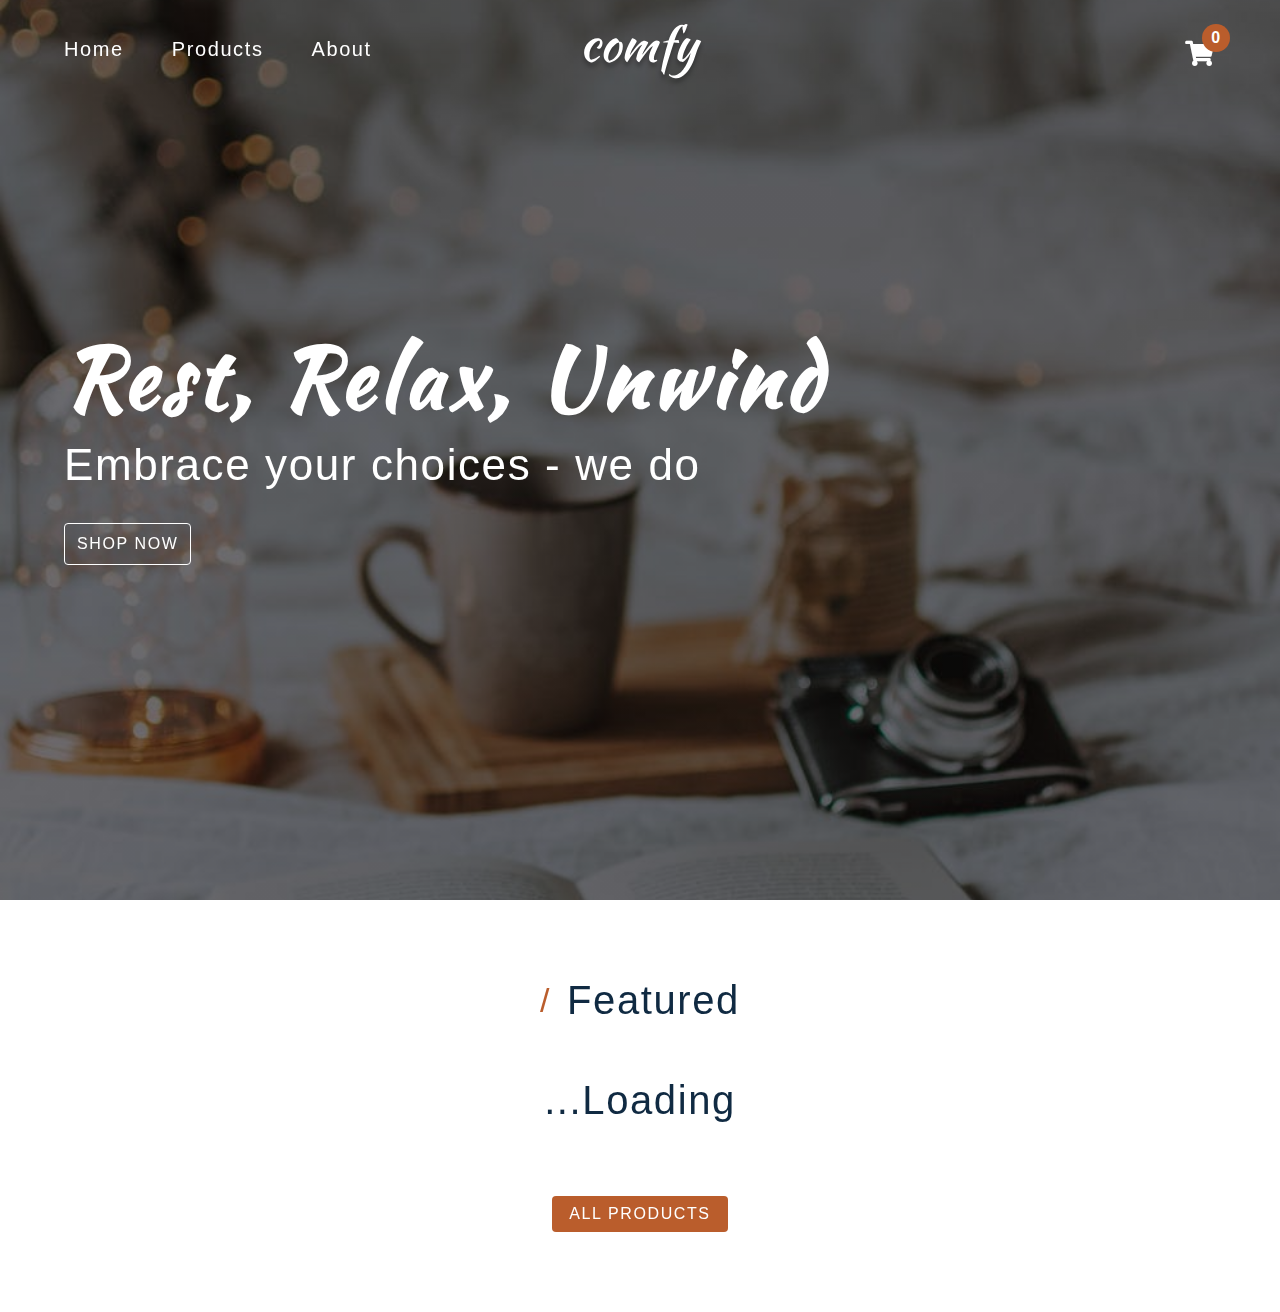
<file: furniture store training-project/index.html>
<!DOCTYPE html>
<html lang="en">

<head>
  <meta charset="UTF-8" />
  <meta name="viewport" content="width=device-width, initial-scale=1.0" />
  <!-- font-awesome -->
  <link rel="stylesheet" href="https://cdnjs.cloudflare.com/ajax/libs/font-awesome/5.14.0/css/all.min.css" />

  <!-- styles css -->
  <link rel="stylesheet" href="styles.css" />
  <title>Home | Comfy</title>
</head>

<body>
  <!-- navbar -->
  <nav class="navbar">
    <div class="nav-center">
      <!-- links -->
      <div>
        <button class="toggle-nav">
          <i class="fas fa-bars"></i>
        </button>
        <ul class="nav-links">
          <li>
            <a href="index.html" class="nav-link">home</a>
          </li>
          <li>
            <a href="./products.html" class="nav-link">products</a>
          </li>
          <li>
            <a href="./about.html" class="nav-link">about</a>
          </li>
        </ul>
      </div>
      <!-- logo -->
      <img src="./images/logo-white.svg" class="nav-logo" alt="logo">
      <!-- cart icon -->
      <div class="toggle-container">
        <button class="toggle-cart">
          <i class="fas fa-shopping-cart"></i>
        </button>
        <span class="cart-item-count">0
        </span>
      </div>
    </div>
  </nav>
  <!-- hero -->
  <section class="hero">
    <div class="hero-container">
      <h1 class="text-slanted">rest, relax, unwind</h1>
      <h3>Embrace your choices - we do</h3>
      <a href="products.html" class="hero-btn">shop now</a>
    </div>
  </section>
  <!-- sidebar -->
  <div class="sidebar-overlay ">
    <aside class="sidebar">
      <!-- close btn -->
      <button class="sidebar-close"><i class="fas fa-times"></i></button>
      <!-- links -->
      <ul class="sidebar-links">
        <li>
          <a href="index.html" class="sidebar-link"><i class="fas fa-home fa-fw"></i>home</a>
        </li>
        <li>
          <a href="products.html" class="sidebar-link"><i class="fas fa-couch fa-fw"></i>products</a>
        </li>
        <li>
          <a href="about.html" class="sidebar-link"><i class="fas fa-book fa-fw"></i>about</a>
        </li>
      </ul>
    </aside>
  </div>
  <!-- cart -->
  <div class="cart-overlay">
    <aside class="cart">
      <button class="cart-close">
        <i class="fas fa-times"></i>
      </button>
      <header>
        <h3 class="text-slanted">your bag</h3>
      </header>
      <!-- cart items -->
      <div class="cart-items">
        <!-- singleitem -->
        <!-- <article class="cart-item" data-id="">
          <img src="./images/main-bcg.jpeg" class="cart-item-img
          " alt="name">
           item info -->
        <!-- <div>
            <h4 class="cart-item-name">high-bavk kmads </h4>
            <p class="cart-item-price">$13.99</p><button class="cart-item-remove-btn
            ">remove</button>
          </div> -->
        <!-- amount toggle -->
        <!-- <div>
            <button class="cart-item-increase-btn"><i class="fas fa-chevron-up"></i></button>
            <p class="cart-item-amount">1</p>
            <button class="cart-item-decrease-btn"><i class="fas fa-chevron-down"></i></button>
          </div>

        </article> -->
        <!-- end of single item -->
      </div>
      <!-- footer -->
      <h3 class="cart-total text-lanted">total : 112.99</h3>
      <button class="cart-checkout btn">checkout</button>
    </aside>
  </div>
  <!-- featured products -->
  <section class="section featured">
    <div class="title">
      <h2><span>/</span>featured</h2>
    </div>
    <div class="featured-center section-center">
      <h2 class="section-loading">...loading</h2>
    </div>
    <a href="products.html" class="btn">all products</a>
  </section>
  <script type="module" src="index.js"></script>
</body>

</html>
</file>
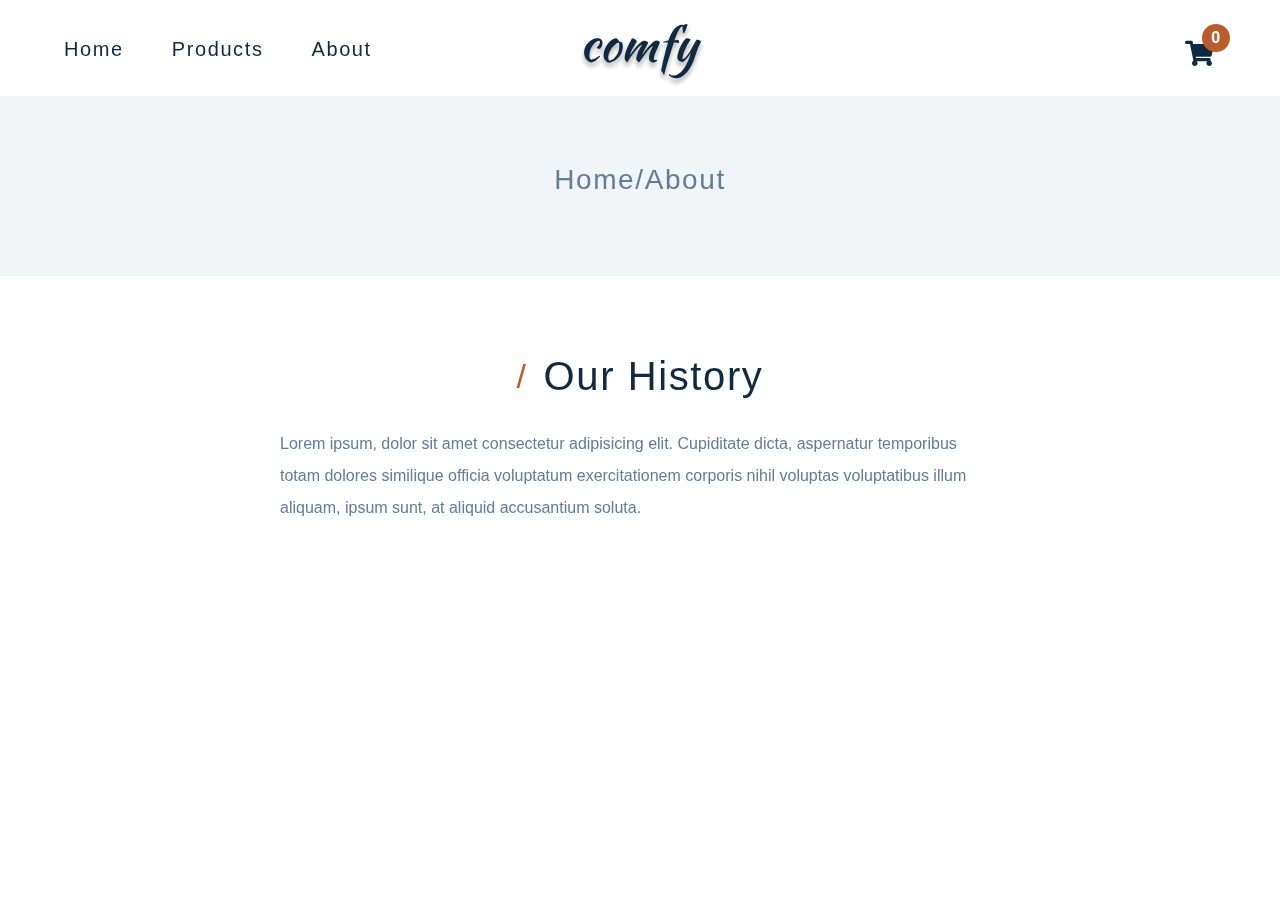
<file: furniture store training-project/about.html>
<!DOCTYPE html>
<html lang="en">

<head>
  <meta charset="UTF-8" />
  <meta name="viewport" content="width=device-width, initial-scale=1.0" />
  <title>About | Comfy</title>
  <!-- font-awesome -->
  <link rel="stylesheet" href="https://cdnjs.cloudflare.com/ajax/libs/font-awesome/5.14.0/css/all.min.css" />

  <!-- styles css -->
  <link rel="stylesheet" href="styles.css" />
</head>

<body>
  <!-- navbar -->
  <nav class="navbar page">
    <div class="nav-center">
      <!-- links -->
      <div>
        <button class="toggle-nav">
          <i class="fas fa-bars"></i>
        </button>
        <ul class="nav-links">
          <li>
            <a href="index.html" class="nav-link">home</a>
          </li>
          <li>
            <a href="./products.html" class="nav-link">products</a>
          </li>
          <li>
            <a href="./about.html" class="nav-link">about</a>
          </li>
        </ul>
      </div>
      <!-- logo -->
      <img src="./images/logo-black.svg" class="nav-logo" alt="logo">
      <!-- cart icon -->
      <div class="toggle-container">
        <button class="toggle-cart">
          <i class="fas fa-shopping-cart"></i>
        </button>
        <span class="cart-item-count">1</span>
      </div>
    </div>
  </nav>
  <!-- hero -->
  <section class="page-hero">
    <div class="sectio-center">
      <h3 class="page-hero-title">home/about</h3>
    </div>
  </section>
  <!-- sidebar -->
  <div class="sidebar-overlay ">
    <aside class="sidebar">
      <!-- close btn -->
      <button class="sidebar-close"><i class="fas fa-times"></i></button>
      <!-- links -->
      <ul class="sidebar-links">
        <li>
          <a href="index.html" class="sidebar-link"><i class="fas fa-home fa-fw"></i>home</a>
        </li>
        <li>
          <a href="products.html" class="sidebar-link"><i class="fas fa-couch fa-fw"></i>products</a>
        </li>
        <li>
          <a href="about.html" class="sidebar-link"><i class="fas fa-book fa-fw"></i>about</a>
        </li>
      </ul>
    </aside>
  </div>
  <!-- cart -->
  <div class="cart-overlay">
    <aside class="cart">
      <button class="cart-close">
        <i class="fas fa-times"></i>
      </button>
      <header>
        <h3 class="text-slanted">your bag</h3>
      </header>
      <!-- cart items -->
      <div class="cart-items">
        <!-- singleitem -->
        <article class="cart-item" data-id="">

        </article>
        <!-- end of single item -->
      </div>
      <!-- footer -->
      <h3 class="cart-total text-lanted">total : 112.99</h3>
      <button class="cart-checkout btn">checkout</button>
    </aside>
  </div>
  <!-- about content -->
  <section class="section section-center about-page">
    <div class="title">
      <h2><span>/</span>our history</h2>
    </div>
    <p class="about-text">Lorem ipsum, dolor sit amet consectetur adipisicing elit. Cupiditate dicta, aspernatur
      temporibus
      totam dolores similique officia voluptatum exercitationem corporis nihil voluptas voluptatibus illum aliquam,
      ipsum sunt, at aliquid accusantium soluta.</p>
  </section>
  <script type="module" src="./src/pages/about.js"></script>
</body>

</html>
</file>
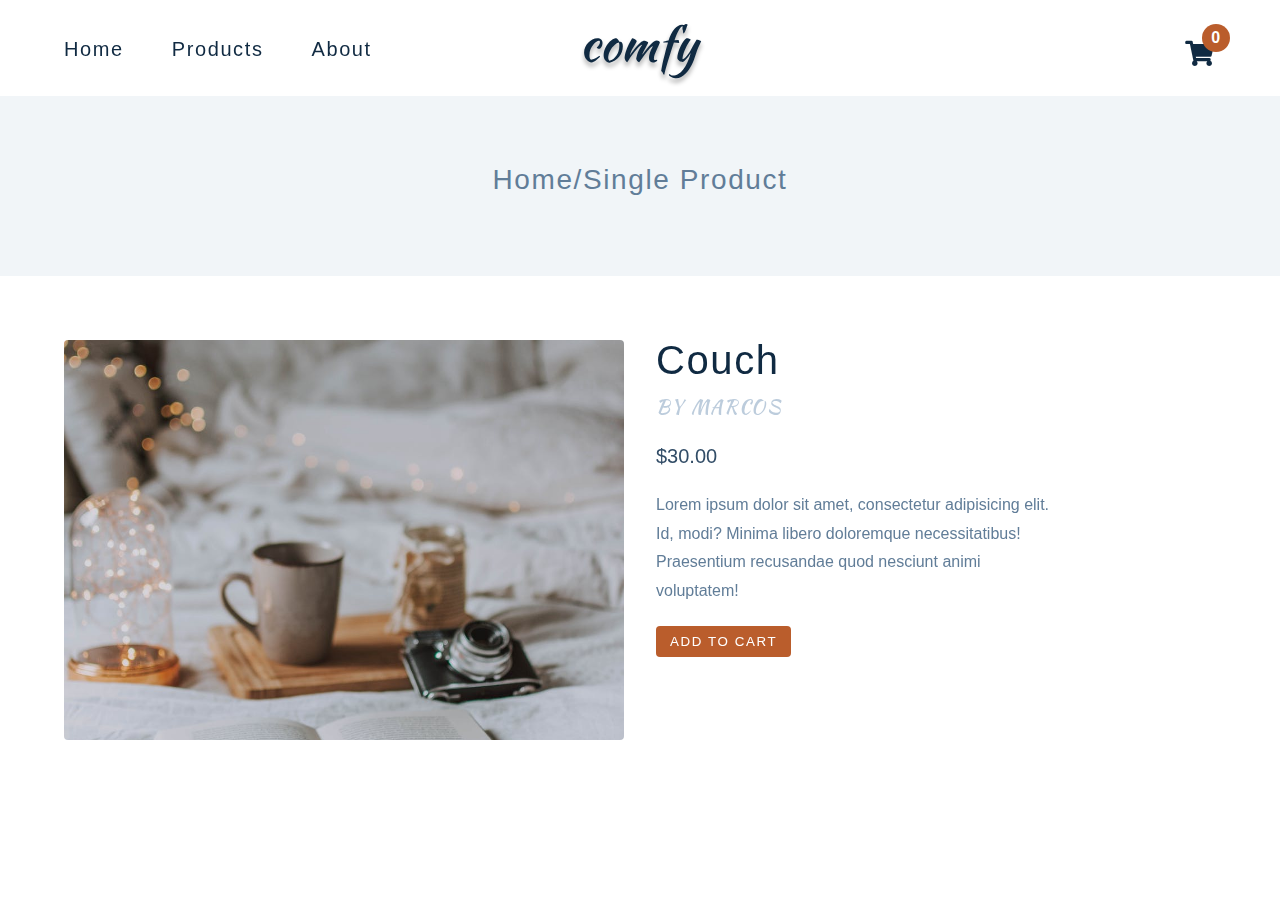
<file: furniture store training-project/product.html>
<!DOCTYPE html>
<html lang="en">

<head>
  <meta charset="UTF-8" />
  <meta name="viewport" content="width=device-width, initial-scale=1.0" />
  <title>??</title>
  <!-- font-awesome -->
  <link rel="stylesheet" href="https://cdnjs.cloudflare.com/ajax/libs/font-awesome/5.14.0/css/all.min.css" />

  <!-- styles css -->
  <link rel="stylesheet" href="styles.css" />
</head>

<body>
  <!-- navbar -->
  <nav class="navbar page">
    <div class="nav-center">
      <!-- links -->
      <div>
        <button class="toggle-nav">
          <i class="fas fa-bars"></i>
        </button>
        <ul class="nav-links">
          <li>
            <a href="index.html" class="nav-link">home</a>
          </li>
          <li>
            <a href="./products.html" class="nav-link">products</a>
          </li>
          <li>
            <a href="./about.html" class="nav-link">about</a>
          </li>
        </ul>
      </div>
      <!-- logo -->
      <img src="./images/logo-black.svg" class="nav-logo" alt="logo">
      <!-- cart icon -->
      <div class="toggle-container">
        <button class="toggle-cart">
          <i class="fas fa-shopping-cart"></i>
        </button>
        <span class="cart-item-count">1</span>
      </div>
    </div>
  </nav>
  <!-- hero -->
  <section class="page-hero">
    <div class="sectio-center">
      <h3 class="page-hero-title">home/single product</h3>
    </div>
  </section>
  <!-- sidebar -->
  <div class="sidebar-overlay ">
    <aside class="sidebar">
      <!-- close btn -->
      <button class="sidebar-close"><i class="fas fa-times"></i></button>
      <!-- links -->
      <ul class="sidebar-links">
        <li>
          <a href="index.html" class="sidebar-link"><i class="fas fa-home fa-fw"></i>home</a>
        </li>
        <li>
          <a href="products.html" class="sidebar-link"><i class="fas fa-couch fa-fw"></i>products</a>
        </li>
        <li>
          <a href="about.html" class="sidebar-link"><i class="fas fa-book fa-fw"></i>about</a>
        </li>
      </ul>
    </aside>
  </div>
  <!-- cart -->
  <div class="cart-overlay">
    <aside class="cart">
      <button class="cart-close">
        <i class="fas fa-times"></i>
      </button>
      <header>
        <h3 class="text-slanted">your bag</h3>
      </header>
      <!-- cart items -->
      <div class="cart-items">
        <!-- singleitem -->
        <article class="cart-item" data-id="">

        </article>
        <!-- end of single item -->
      </div>
      <!-- footer -->
      <h3 class="cart-total text-lanted">total : 112.99</h3>
      <button class="cart-checkout btn">checkout</button>
    </aside>
  </div>
  <!-- product info -->
  <div class="page-loading">
    <h2>loading...</h2>
  </div>
  <section class="single-product">
    <div class="section-center single-product-center">
      <img src="./images/main-bcg.jpeg" class="single-product-img img" alt="" />
      <article class="single-product-info">
        <div>
          <h2 class="single-product-title">couch</h2>
          <p class="single-product-company text-slanted">
            by marcos
          </p>
          <p class="single-product-price">$30.00</p>
          <div class="single-product-colors"></div>
          <p class="single-product-desc">
            Lorem ipsum dolor sit amet, consectetur adipisicing elit. Id,
            modi? Minima libero doloremque necessitatibus! Praesentium
            recusandae quod nesciunt animi voluptatem!
          </p>
          <button class="addToCartBtn btn" data-id="id">
            add to cart
          </button>
        </div>
      </article>
    </div>
  </section>



  <!-- JS -->
  <script type="module" src="./src/pages/product.js"></script>
</body>


</html>
</file>
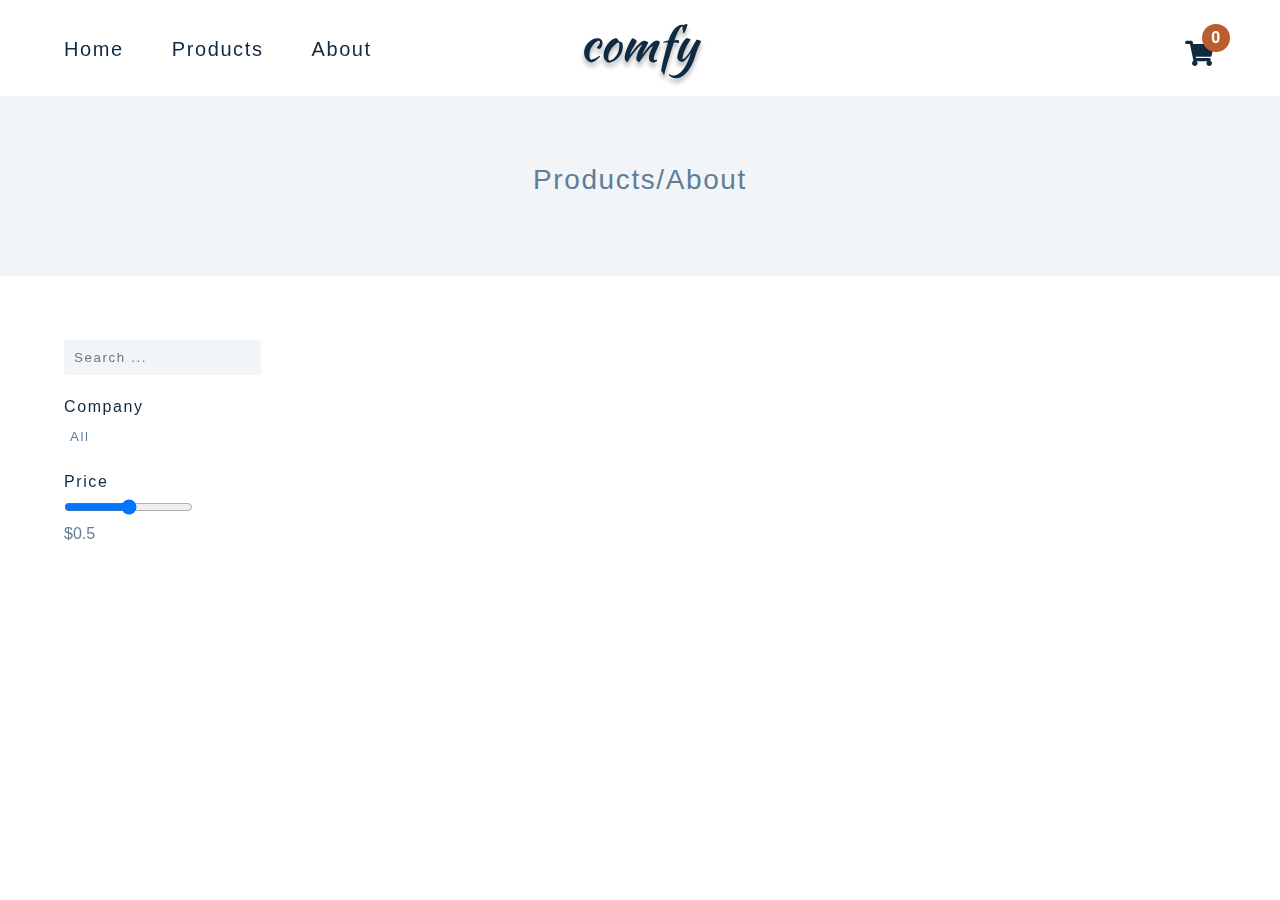
<file: furniture store training-project/products.html>
<!DOCTYPE html>
<html lang="en">

<head>
  <meta charset="UTF-8" />
  <meta name="viewport" content="width=device-width, initial-scale=1.0" />
  <title>Products | Comfy</title>
  <!-- font-awesome -->
  <link rel="stylesheet" href="https://cdnjs.cloudflare.com/ajax/libs/font-awesome/5.14.0/css/all.min.css" />

  <!-- styles css -->
  <link rel="stylesheet" href="styles.css" />
</head>

<body>
  <!-- navbar -->
  <nav class="navbar page">
    <div class="nav-center">
      <!-- links -->
      <div>
        <button class="toggle-nav">
          <i class="fas fa-bars"></i>
        </button>
        <ul class="nav-links">
          <li>
            <a href="index.html" class="nav-link">home</a>
          </li>
          <li>
            <a href="./products.html" class="nav-link">products</a>
          </li>
          <li>
            <a href="./about.html" class="nav-link">about</a>
          </li>
        </ul>
      </div>
      <!-- logo -->
      <img src="./images/logo-black.svg" class="nav-logo" alt="logo">
      <!-- cart icon -->
      <div class="toggle-container">
        <button class="toggle-cart">
          <i class="fas fa-shopping-cart"></i>
        </button>
        <span class="cart-item-count">1</span>
      </div>
    </div>
  </nav>
  <!-- hero -->
  <section class="page-hero">
    <div class="sectio-center">
      <h3 class="page-hero-title">products/about</h3>
    </div>
  </section>
  <!-- sidebar -->
  <div class="sidebar-overlay ">
    <aside class="sidebar">
      <!-- close btn -->
      <button class="sidebar-close"><i class="fas fa-times"></i></button>
      <!-- links -->
      <ul class="sidebar-links">
        <li>
          <a href="index.html" class="sidebar-link"><i class="fas fa-home fa-fw"></i>home</a>
        </li>
        <li>
          <a href="products.html" class="sidebar-link"><i class="fas fa-couch fa-fw"></i>products</a>
        </li>
        <li>
          <a href="about.html" class="sidebar-link"><i class="fas fa-book fa-fw"></i>about</a>
        </li>
      </ul>
    </aside>
  </div>
  <!-- cart -->
  <div class="cart-overlay">
    <aside class="cart">
      <button class="cart-close">
        <i class="fas fa-times"></i>
      </button>
      <header>
        <h3 class="text-slanted">your bag</h3>
      </header>
      <!-- cart items -->
      <div class="cart-items">
        <!-- singleitem -->

      </div>
      <!-- footer -->
      <h3 class="cart-total text-lanted">total : 112.99</h3>
      <button class="cart-checkout btn">checkout</button>
    </aside>
  </div>
  <!-- products -->
  <section class="products">
    <!-- filters -->
    <div class="filters">
      <div class="filters-container">
        <!-- search -->
        <form class="input-form">
          <input type="text" class="search-input" placeholder="search ...">
        </form>
        <!-- categories -->
        <h4>company</h4>
        <article class="companies">
          <button class="company-btn">all</button>

        </article>
        <!-- price -->
        <h4>Price</h4>
        <form class="price-form">
          <input type="range" class="price-filter" min="10" max="50" value="25" />
        </form>
        <p class="price-value"></p>
      </div>
    </div>
    <!-- products -->
    <div class="products-container"></div>
  </section>
  <!-- page loading -->
  <div class="page-loading">
    <h2>...loading</h2>
  </div>


  <!-- JS -->
  <script type="module" src="./src/pages/products.js"></script>
</body>

</html>
</file>
<file: furniture store training-project/styles.css>
@import url('https://fonts.googleapis.com/css2?family=Kaushan+Script&display=swap');
/*
=============== 
Variables
===============
*/

:root {
  /* dark shades of primary color*/
  --clr-primary-1: hsl(21, 91%, 17%);
  --clr-primary-2: hsl(21, 84%, 25%);
  --clr-primary-3: hsl(21, 81%, 29%);
  --clr-primary-4: hsl(21, 77%, 34%);
  /* primary/main color */
  --clr-primary-5: hsl(21, 62%, 45%);
  /* lighter shades of primary color */
  --clr-primary-6: hsl(21, 57%, 50%);
  --clr-primary-7: hsl(21, 65%, 59%);
  --clr-primary-8: hsl(21, 80%, 74%);
  --clr-primary-9: hsl(21, 94%, 87%);
  --clr-primary-10: hsl(21, 100%, 94%);
  /* darkest grey - used for headings */
  --clr-grey-1: #102a42;
  --clr-grey-2: hsl(211, 39%, 23%);
  --clr-grey-3: hsl(209, 34%, 30%);
  --clr-grey-4: hsl(209, 28%, 39%);
  /* grey used for paragraphs */
  --clr-grey-5: hsl(210, 22%, 49%);
  --clr-grey-6: hsl(209, 23%, 60%);
  --clr-grey-7: hsl(211, 27%, 70%);
  --clr-grey-8: hsl(210, 31%, 80%);
  --clr-grey-9: hsl(212, 33%, 89%);
  --clr-grey-10: hsl(210, 36%, 96%);
  --clr-white: #fff;
  --clr-red-dark: hsl(360, 67%, 44%);
  --clr-red-light: hsl(360, 71%, 66%);
  --clr-green-dark: hsl(125, 67%, 44%);
  --clr-green-light: hsl(125, 71%, 66%);
  --clr-black: #222;

  --transition: all 0.3s linear;
  --spacing: 0.1rem;
  --radius: 0.25rem;
  --light-shadow: 0 5px 15px rgba(0, 0, 0, 0.1);
  --dark-shadow: 0 5px 15px rgba(0, 0, 0, 0.2);
  --max-width: 1170px;
  --fixed-width: 620px;
}
/*
=============== 
Global Styles
===============
*/

*,
::after,
::before {
  margin: 0;
  padding: 0;
  box-sizing: border-box;
}
body {
  font-family: -apple-system, BlinkMacSystemFont, 'Segoe UI', Roboto, Oxygen,
    Ubuntu, Cantarell, 'Open Sans', 'Helvetica Neue', sans-serif;
  background: var(--clr-white);
  color: var(--clr-grey-1);
  line-height: 1.5;
  font-size: 0.875rem;
}
ul {
  list-style-type: none;
}
a {
  text-decoration: none;
}
h1,
h2,
h3,
h4 {
  letter-spacing: var(--spacing);
  text-transform: capitalize;
  line-height: 1.25;
  margin-bottom: 0.75rem;
  font-weight: 400;
}
h1 {
  font-size: 3rem;
}
h2 {
  font-size: 2rem;
}
h3 {
  font-size: 1.25rem;
}
h4 {
  font-size: 0.875rem;
}
p {
  margin-bottom: 1.25rem;
  color: var(--clr-grey-5);
}
@media screen and (min-width: 800px) {
  h1 {
    font-size: 4rem;
  }
  h2 {
    font-size: 2.5rem;
  }
  h3 {
    font-size: 1.75rem;
  }
  h4 {
    font-size: 1rem;
  }
  body {
    font-size: 1rem;
  }
  h1,
  h2,
  h3,
  h4 {
    line-height: 1;
  }
}
.img {
  width: 100%;
  display: block;
}
.text-slanted {
  font-family: 'Kaushan Script', cursive;
}
.section-center {
  width: 90vw;
  max-width: var(--max-width);
  margin: 0 auto;
}
.section {
  padding: 5rem 0;
}
.btn {
  background: var(--clr-primary-5);
  color: var(--clr-white);
  border-radius: var(--radius);
  padding: 0.375rem 0.75rem;
  text-transform: uppercase;
  letter-spacing: var(--spacing);
  display: inline-block;
  transition: var(--transition);
  border-color: transparent;
  cursor: pointer;
}
.btn:hover {
  background: var(--clr-primary-7);
  color: var(--clr-black);
}
.section-loading {
  text-align: center;
  position: absolute;
  top: 2rem;
  left: 50%;
  transform: translate(-50%, -50%);
  text-align: center;
}
.page-loading {
  position: fixed;
  top: 0;
  left: 0;
  width: 100%;
  height: 100%;
  background: var(--clr-grey-10);
  display: flex;
  align-items: center;
  justify-content: center;
}
/*
=============== 
Navbar
===============
*/

.navbar {
  height: 6rem;
  background: transparent;
  display: flex;
  align-items: center;
  justify-content: center;
}

.nav-center {
  width: 90vw;
  max-width: var(--max-width);
  display: flex;
  justify-content: space-between;
  align-items: center;
}
.nav-links {
  display: none;
}
.toggle-nav {
  background: var(--clr-primary-5);
  border-color: transparent;
  color: var(--clr-white);
  width: 3.75rem;
  height: 2.25rem;
  display: flex;
  align-items: center;
  justify-content: center;
  font-size: 1.5rem;
  border-radius: 2rem;
  cursor: pointer;
  transition: var(--transition);
}
.toggle-nav:hover {
  background: var(--clr-primary-3);
}
.toggle-container {
  position: relative;
  margin-top: 0.75rem;
}
.toggle-cart {
  background: transparent;
  border-color: transparent;
  font-size: 1.6rem;
  color: var(--clr-white);
  cursor: pointer;
}
.cart-item-count {
  position: absolute;
  top: -0.85rem;
  right: -0.85rem;
  background: var(--clr-primary-5);
  width: 1.75rem;
  height: 1.75rem;
  display: grid;
  place-items: center;
  border-radius: 50%;
  color: var(--clr-white);
  font-weight: bold;
  font-size: 1rem;
}
@media screen and (min-width: 800px) {
  .nav-center {
    position: relative;
  }
  .nav-logo {
    position: absolute;
    top: 50%;
    left: 65%;
    transform: translate(-50%, -50%);
  }
  .toggle-nav {
    display: none;
  }
  .nav-links {
    display: flex;
    font-size: 1.5rem;
    text-transform: capitalize;
  }
  .nav-link {
    color: var(--clr-white);
    margin-right: 3rem;
    letter-spacing: var(--spacing);
    transition: var(--transition);
    font-size: 1.25rem;
  }
  .nav-link:hover {
    color: var(--clr-primary-5);
  }
}
@media screen and (min-width: 992px) {
  .nav-logo {
    left: 50%;
  }
}
/* page navbar */
.page .nav-link {
  color: var(--clr-grey-1);
}
.page .nav-link:hover {
  color: var(--clr-primary-5);
}
.page .toggle-cart {
  color: var(--clr-grey-1);
}
/*
=============== 
Hero
===============
*/
.hero {
  min-height: 100vh;
  margin-top: -6rem;
  background: linear-gradient(rgba(0, 0, 0, 0.5), rgba(0, 0, 0, 0.5)),
    url(./images/main-bcg.jpeg) center/cover;
  display: grid;
  place-items: center;
  color: var(--clr-white);
}
.hero-container {
  width: 90vw;
  max-width: var(--max-width);
}
.hero h1 {
  font-weight: 700;
}
.hero h3 {
  text-transform: none;
  font-size: 1.5rem;
}
.hero-btn {
  color: var(--clr-white);
  background: transparent;
  border: 1px solid var(--clr-white);
  padding: 0.5rem 0.75rem;
  display: inline-block;
  margin-top: 0.75rem;
  text-transform: uppercase;
  letter-spacing: var(--spacing);
  border-radius: var(--radius);
  transition: var(--transition);
}
.hero-btn:hover {
  background: var(--clr-white);
  color: var(--clr-primary-5);
}

@media screen and (min-width: 800px) {
  .hero h3 {
    font-size: 1.5rem;
    margin: 1rem 0;
  }
}

@media screen and (min-width: 992px) {
  .hero h1 {
    font-size: 5.25rem;
    letter-spacing: 5px;
  }
  .hero h3 {
    font-size: 2.75rem;
    margin: 1.5rem 0;
  }
}

/*
=============== 
Sidebar
===============
*/
.sidebar-overlay {
  position: fixed;
  top: 0;
  left: 0;
  width: 100%;
  height: 100%;
  display: grid;
  place-items: center;
  z-index: -1;
  transition: var(--transition);
  opacity: 0;
  background: rgba(0, 0, 0, 0.5);
}
.sidebar-overlay.show {
  opacity: 1;
  z-index: 100;
}
.sidebar {
  width: 90vw;
  height: 95vh;
  max-width: var(--fixed-width);
  background: var(--clr-white);
  border-radius: var(--radius);
  box-shadow: var(--dark-shadow);
  position: relative;
  padding: 4rem;
  transform: scale(0);
}
.show .sidebar {
  transform: scale(1);
}
.sidebar-close {
  font-size: 2rem;
  background: transparent;
  border-color: transparent;
  color: var(--clr-grey-5);
  position: absolute;
  top: 1rem;
  right: 1rem;
  cursor: pointer;
}
.sidebar-link {
  font-size: 1.5rem;
  text-transform: capitalize;
  color: var(--clr-grey-1);
}
.sidebar-link i {
  color: var(--clr-grey-5);
  margin-right: 1rem;
  margin-bottom: 1rem;
}
@media screen and (min-width: 800px) {
  .sidebar-overlay {
    display: none;
  }
}
/*
=============== 
Cart
===============
*/
.cart-overlay {
  position: fixed;
  top: 0;
  left: 0;
  width: 100%;
  height: 100%;
  background: rgba(0, 0, 0, 0.5);
  transition: var(--transition);
  opacity: 0;
  z-index: -1;
  
}
.cart-overlay.show {
  opacity: 1;
  z-index: 100;
}
.cart {
  position: fixed;
  top: 0;
  right: 0;
  width: 100%;
  height: 100%;
  max-width: 400px;
  background: var(--clr-grey-10);
  padding: 3rem 1rem 0 1rem;
  display: grid;
  grid-template-rows: auto 1fr auto;
  transition: var(--transition);
  transform: translateX(100%);
  overflow: scroll;
}
.show .cart {
  transform: translateX(0);
}
.cart-close {
  font-size: 2rem;
  background: transparent;
  border-color: transparent;
  color: var(--clr-grey-5);
  position: absolute;
  top: 0.5rem;
  left: 1rem;
  cursor: pointer;
}
.cart header {
  text-align: center;
}
.cart header h3 {
  font-weight: 500;
}
.cart-total {
  text-align: center;
  margin-bottom: 2rem;
  font-weight: 500;
}
.cart-checkout {
  display: block;
  width: 75%;
  margin: 0 auto;
  margin-bottom: 3rem;
}
/* cart item */
.cart-item {
  margin: 1rem 0;
  display: grid;
  grid-template-columns: auto 1fr auto;

  column-gap: 1.5rem;
  align-items: center;
}
.cart-item-img {
  width: 75px;
  height: 50px;
  object-fit: cover;
  border-radius: var(--radius);
}
.cart-item-name {
  margin-bottom: 0.15rem;
}
.cart-item-price {
  margin-bottom: 0;
  font-size: 0.75rem;
  color: var(--clr-grey-3);
}
.cart-item-remove-btn {
  background: transparent;
  border-color: transparent;
  color: var(--clr-grey-5);
  letter-spacing: var(--spacing);
  cursor: pointer;
}
.cart-item-amount {
  margin-bottom: 0;
  text-align: center;
  color: var(--clr-grey-3);
  line-height: 1;
}
.cart-item-increase-btn,
.cart-item-decrease-btn {
  background: transparent;
  border-color: transparent;
  color: var(--clr-primary-5);
  cursor: pointer;
  font-size: 0.85rem;
  padding: 0.25rem;
}
/*
=============== 
Title
===============
*/

.title h2 {
  display: flex;
  justify-content: center;
  align-items: center;
  font-weight: 500;
}
.title span {
  color: var(--clr-primary-5);
  font-size: 0.85em;
  margin-right: 1rem;
}
/*
=============== 
product
===============
*/
.product-img {
  height: 15rem;
  object-fit: cover;
  border-radius: var(--radius);
}
.product-container {
  position: relative;
  
}
.product-icons {
  position: absolute;
  top: 50%;
  left: 50%;
  transform: translate(-50%, -50%);
  opacity: 0;
  display: flex;
  transition: var(--transition);
}
.product-icon {
  width: 2.25rem;
  height: 2.25rem;
  background: var(--clr-primary-5);
  color: var(--clr-white);
  display: grid;
  place-items: center;
  border-radius: 50%;
  transition: var(--transition);
  cursor: pointer;
  font-size: 1rem;
  border-color: transparent;
  margin: 0 0.5rem;
}
.product-icon:hover {
  background: var(--clr-primary-7);
}
.product-container:hover .product-icons {
  opacity: 1;
}
.product footer {
  padding: 0.75rem 0;
  text-align: center;
}
.product-name {
  margin-bottom: 0.25rem;
  text-transform: capitalize;
  letter-spacing: var(--spacing);
}
.product-price {
  margin-bottom: 0;
  color: var(--clr-grey-3);
  font-weight: 700;
}

.featured-center {
  margin: 3rem auto 2rem auto;
  display: grid;
  gap: 1rem;
  min-height: 6rem;
  position: relative;
}
.featured .btn {
  display: block;
  width: 11rem;
  margin: 0 auto;
  text-align: center;
}
@media screen and (min-width: 992px) {
  .featured-center {
    display: grid;
    grid-template-columns: 1fr 1fr 1fr ;
    /* grid-template-rows: 2fr; */
  }
}
@media screen and (min-width: 1200px) {
  .featured-center {
    display: grid;
    grid-template-columns: 1fr 1fr 1fr;
  }
  .product .img {
    height: 13rem;
  }
}
/*
=============== 
About Page
===============
*/
.about-text {
  line-height: 2;
  max-width: 45em;
  margin: 0 auto;
  margin-top: 2rem;
}

/*
=============== 
Products Page
===============
*/
.products {
  width: 90vw;
  display: grid;
  grid-gap: 1rem;
  margin: 4rem auto;
  max-width: var(--max-width);
  position: relative;
}
.filters-container {
  position: sticky;
  top: 1rem;
}
.filters h4 {
  font-weight: 500;
  margin: 1.5rem 0 0.5rem;
}

.search-input {
  padding: 0.5rem;
  background: var(--clr-grey-10);
  border-radius: var(--radius);
  border-color: transparent;
  letter-spacing: var(--spacing);
}
.search-input::placeholder {
  text-transform: capitalize;
}
.company-btn {
  display: block;
  margin: 0.25em 0;
  padding: 0.25rem;
  text-transform: capitalize;
  background: transparent;
  border-color: transparent;
  letter-spacing: var(--spacing);
  color: var(--clr-grey-5);
  cursor: pointer;
  transition: var(--transition);
}
.company-btn:hover {
  color: var(--clr-grey-3);
}
.price-filter {
  background: var(--clr-grey-5) !important;
  color: var(--clr-grey-5);
}
@media screen and (min-width: 768px) {
  .products {
    grid-template-columns: 200px 1fr;
  }
  .categories {
    position: sticky;
    top: 1rem;
  }
}
@media screen and (min-width: 992px) {
  .products-container {
    display: grid;
    grid-template-columns: repeat(2, 1fr);
    gap: 1rem;
  }
  .products-container .product-img {
    height: 10rem;
  }
  .products-container .product-name {
    font-size: 0.85rem;
  }
  .products-container .product-price {
    font-size: 0.85rem;
  }
}
@media screen and (min-width: 1170px) {
  .products-container {
    grid-template-columns: repeat(3, 1fr);
  }
}
.filter-error {
  position: absolute;
  top: 5rem;
  left: 0;
  width: 100%;
  text-align: center;
  margin-top: 4rem;
}
/*
=============== 
Single Product Page
===============
*/
.page-hero {
  min-height: 20vh;
  display: grid;
  place-items: center;
  background: var(--clr-grey-10);
  color: var(--clr-grey-5);
}
.page-hero-title {
  font-weight: 500;
}
.single-product {
  padding: 2rem 0;
}
.single-product-center {
  margin: 2rem auto;
  display: grid;
  gap: 1rem 2rem;
}
.single-product-img {
  height: 25rem;
  border-radius: var(--radius);
  object-fit: cover;
}
.single-product-company {
  font-size: 1.2rem;
  color: var(--clr-grey-8);
  text-transform: uppercase;
  letter-spacing: var(--spacing);
  margin-bottom: 1.25rem;
}
.single-product-price {
  color: var(--clr-grey-3);
  font-size: 1.25rem;
  font-weight: 500;
}

.product-color {
  display: inline-block;
  width: 1rem;
  height: 1rem;
  border-radius: 50%;
  background: #222;
  margin: 0.5rem 0.5rem 1.5rem 0;
}

.single-product-desc {
  max-width: 25em;
  line-height: 1.8;
}
@media screen and (min-width: 992px) {
  .single-product-center {
    grid-template-columns: 1fr 1fr;
  }
}

.hide{
  display:none;
}
</file>
